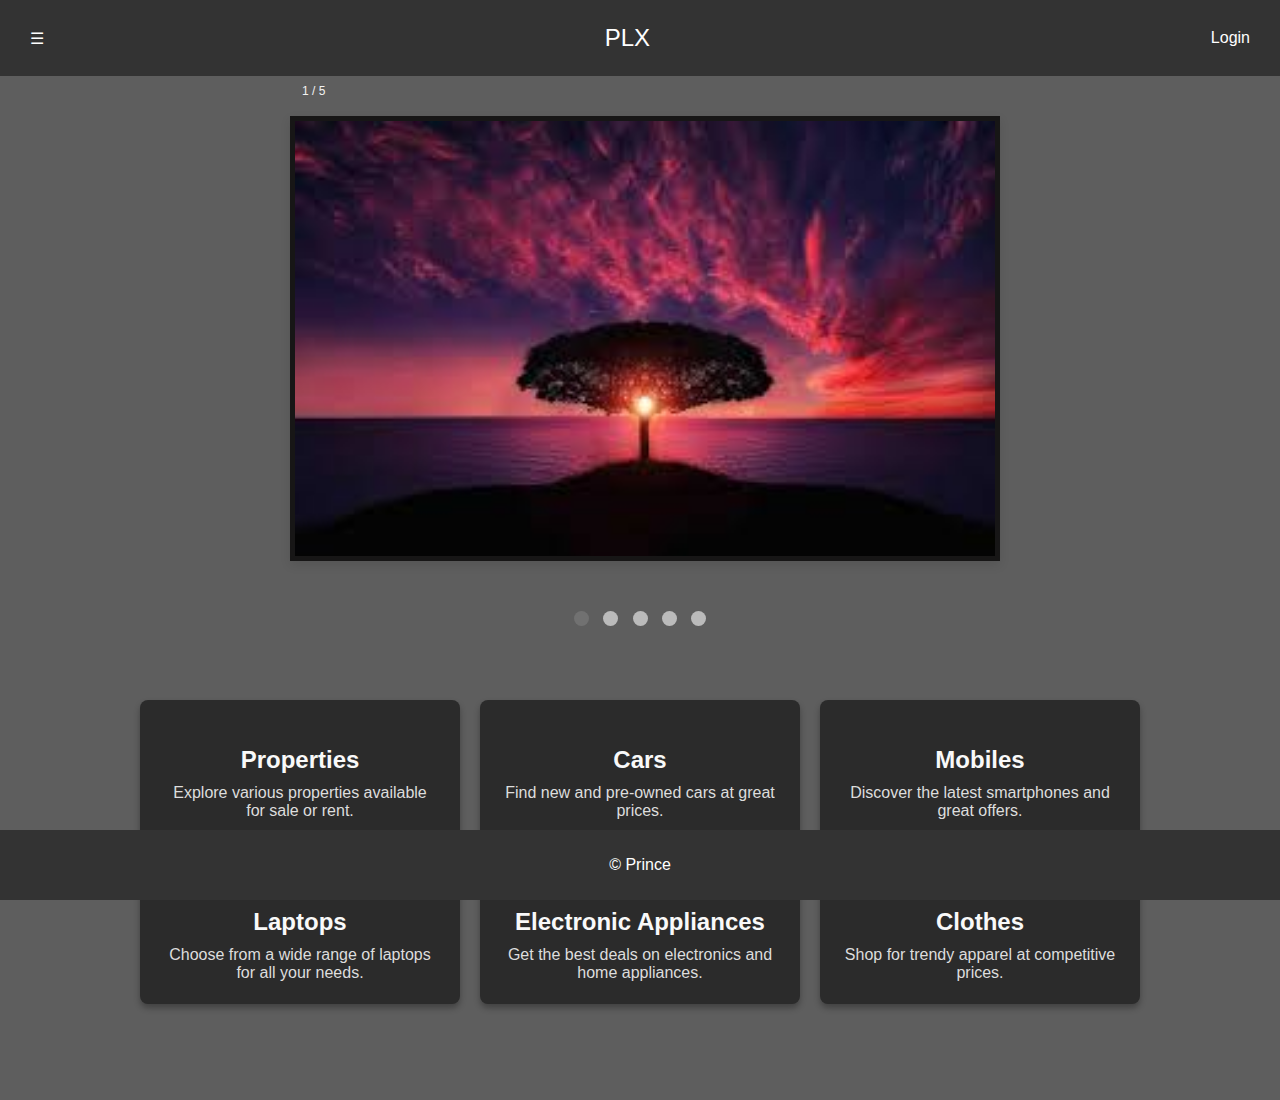
<file: index.html>
<!DOCTYPE html>
<html lang="en">
<head>

    
    <meta charset="UTF-8">
    <meta name="viewport" content="width=device-width, initial-scale=1.0">

    <!-- Gainsight PX Tag-->
  <script type="text/javascript">
  (function(n,t,a,e,co){var i="aptrinsic";n[i]=n[i]||function(){
      (n[i].q=n[i].q||[]).push(arguments)},n[i].p=e;n[i].c=co;
    var r=t.createElement("script");r.async=!0,r.src=a+"?a="+e;
    var c=t.getElementsByTagName("script")[0];c.parentNode.insertBefore(r,c)
  })(window,document,"https://web-sdk.aptrinsic.com/api/aptrinsic.js","AP-L8XOJHBUDE8T-2");
</script>
<!-- Gainsight PX Tag-->
   

    <title>PLX</title>
    <link rel="stylesheet" href="style.css">
    <style>
        /* Add these styles for the slideshow */
        .slideshow-container {
            max-width: 1000px;
            position: relative;
            margin: auto;
            padding: 40px 0;
            
        }
        
        .mySlides {
            display: none;
        }

        img {
            vertical-align: middle;
            width: 100%; /* Ensure the image fills the container */
            height: auto;
            border: 5px solid #171616; /* Frame around each image */
            box-shadow: 0 4px 10px rgba(0, 0, 0, 0.1); /* Shadow effect for depth */
        }

        .numbertext {
            color: #f2f2f2;
            font-size: 12px;
            padding: 8px 12px;
            position: absolute;
            top: 0;
        }

        .dot {
            height: 15px;
            width: 15px;
            margin: 0 5px;
            background-color: #bbb;
            border-radius: 50%;
            display: inline-block;
            transition: background-color 0.6s ease;
        }

        .active {
            background-color: #717171;
        }

        .dot:hover {
            cursor: pointer;
            background-color: #555;
        }

        .fade {
            animation: fade 1.5s;
            width: 70%;
            height: 70%;
        }

        @keyframes fade {
            from {opacity: .4} 
            to {opacity: 1}
        }

        .slideshow-dots {
            text-align: center;
            padding: 10px 0;
        }
         /* General styles with imported font */
         body, h1, h2, h3, p, a, button {
            font-family: 'Poppins', sans-serif;
        }

        .cards-container {
            display: grid;
            grid-template-columns: repeat(3, 1fr); /* 3 cards per row */
            max-width: 1000px;
            margin: 40px auto;
            padding: 20px;
            gap: 20px;
        }

        .card {
            background: #2b2b2b; /* Dark background for the card */
            padding: 20px;
            border-radius: 8px;
            text-align: center;
            border: 2px solid transparent;
            transition: border-color 0.3s ease, box-shadow 0.3s ease;
            box-shadow: 0 4px 6px rgba(0, 0, 0, 0.3);
            position: relative;
            overflow: hidden;
        }
        .card::before {
            content: '';
            position: absolute;
            top: 0;
            left: 0;
            right: 0;
            bottom: 0;
            border-radius: 8px;
            background-image: linear-gradient(45deg, #1f4037, #99f2c8);
            z-index: -1;
            transition: transform 0.5s ease, opacity 0.5s ease;
            opacity: 0;
            transform: scale(1.1);
        }

        .card:hover::before {
            opacity: 1;
            transform: scale(1);
            transition-delay: 0.1s;
        }

        .card-title {
            font-size: 1.5em;
            margin-bottom: 10px;
            color: #f9f9f9; /* Light text color */
        }

        .card p {
            margin: 0;
            color: #ddd; /* Slightly darker text color for body */
        }
        @media screen and (max-width: 768px) {
            .cards-container {
                grid-template-columns: repeat(auto-fit, minmax(200px, 1fr));
            }
        }
    </style>
</head>
<body>
    <nav>
        <div class="menu-icon" id="menu-icon">&#9776;</div>
        <ul id="menu">
            <li><a href="index.html">Home</a></li>
            <li><a href="about.html">About</a></li>
            <li><a href="contact.html">Contact</a></li>
        </ul>
        <div><p style="color: white;font-size: 1.5rem;">PLX</p></div>
        <div class="auth-container">
            <div class="login-btn" id="login-btn">Login</div>
            <span id="user-display" class="hidden"></span>
            <div class="signout-btn hidden" id="signout-btn">Sign Out</div>
        </div>
    </nav>

    <!-- Slideshow container -->
     <center>
    <div class="slideshow-container">
        <div class="mySlides fade">
            <div class="numbertext">1 / 5</div>
            <img src="img1.jpeg">
        </div>

        <div class="mySlides fade">
            <div class="numbertext">2 / 5</div>
            <img src="img2.avif">
        </div>

        <div class="mySlides fade">
            <div class="numbertext">3 / 5</div>
            <img src="img3.jpeg">
        </div>

        <div class="mySlides fade">
            <div class="numbertext">4 / 5</div>
            <img src="img4.jpg">
        </div>

        <div class="mySlides fade">
            <div class="numbertext">5 / 5</div>
            <img src="img5.jpeg">
        </div>
    </div>

    <div class="slideshow-dots">
        <span class="dot"></span> 
        <span class="dot"></span> 
        <span class="dot"></span> 
        <span class="dot"></span> 
        <span class="dot"></span> 
    </div>
    </center>

    <!-- Cards Section -->
    <div class="cards-container">
        <div class="card">
            <h3 class="card-title">Properties</h3>
            <p>Explore various properties available for sale or rent.</p>
        </div>
        <div class="card">
            <h3 class="card-title">Cars</h3>
            <p>Find new and pre-owned cars at great prices.</p>
        </div>
        <div class="card">
            <h3 class="card-title">Mobiles</h3>
            <p>Discover the latest smartphones and great offers.</p>
        </div>
        <div class="card">
            <h3 class="card-title">Laptops</h3>
            <p>Choose from a wide range of laptops for all your needs.</p>
        </div>
        <div class="card">
            <h3 class="card-title">Electronic Appliances</h3>
            <p>Get the best deals on electronics and home appliances.</p>
        </div>
        <div class="card">
            <h3 class="card-title">Clothes</h3>
            <p>Shop for trendy apparel at competitive prices.</p>
        </div>
    </div>
    <br>    <br>
    <footer>
        <p>&copy; Prince</p>
    </footer>

    <script src="script.js"></script>
    <script>
        // Slideshow functionality
        let slideIndex = 0;
        showSlides();

        function showSlides() {
            const slides = document.getElementsByClassName('mySlides');
            const dots = document.getElementsByClassName('dot');
            for (let i = 0; i < slides.length; i++) {
                slides[i].style.display = 'none';  
            }
            slideIndex++;
            if (slideIndex > slides.length) {slideIndex = 1}    
            for (let i = 0; i < dots.length; i++) {
                dots[i].className = dots[i].className.replace(' active', '');
            }
            slides[slideIndex-1].style.display = 'block';  
            dots[slideIndex-1].className += ' active';
            setTimeout(showSlides, 3000); // Change image every 3 seconds
        }
    </script>
</body>
</html>
</file>
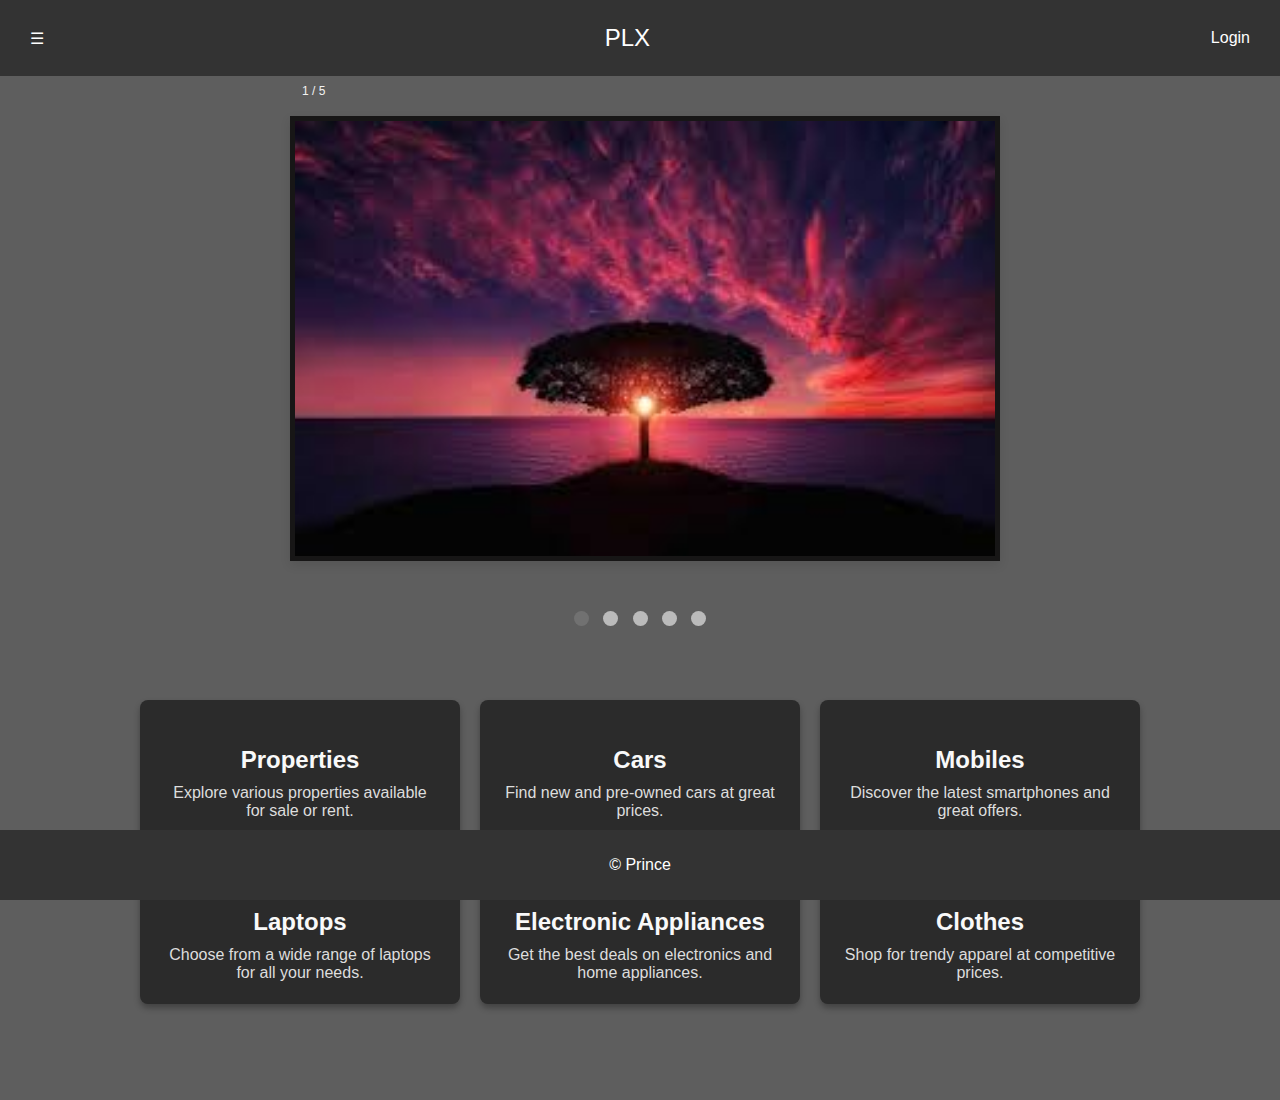
<file: Index.html>
<!DOCTYPE html>
<html lang="en">
<head>

    
    <meta charset="UTF-8">
    <meta name="viewport" content="width=device-width, initial-scale=1.0">

    <!-- Gainsight PX Tag-->
  <script type="text/javascript">
    (function(n,t,a,e,co){var i="aptrinsic";n[i]=n[i]||function(){
        (n[i].q=n[i].q||[]).push(arguments)},n[i].p=e;n[i].c=co;
      var r=t.createElement("script");r.async=!0,r.src=a+"?a="+e;
      var c=t.getElementsByTagName("script")[0];c.parentNode.insertBefore(r,c)
    })(window,document,"https://web-sdk.aptrinsic.com/api/aptrinsic.js","AP-YXISPE4Y7RWZ-2");

    //passing user and account objects:
aptrinsic("identify",
  {
  //User Fields
    "id": "unique-user-id", // Required for logged in app users
    "email": "userEmail@address.com",
    "firstName": "John",
    "lastName": "Smith",
    "signUpDate": 1522697426479, //unix time in ms
    "plan" : "gold", //Custom attributes - please create those custom attributes in Aptrinsic via Account Settings to be tracked.
    "price" : 95.5,
    "userHash": "" // optional transient for HMAC identification
  },
  {
  //Account Fields
    "id":"IBM", //Required
    "name":"International Business Machine",
    "Program": "Platinum" // flat custom attributes
 });
  </script>
  <!-- Gainsight PX Tag-->
   

    <title>PLX</title>
    <link rel="stylesheet" href="style.css">
    <style>
        /* Add these styles for the slideshow */
        .slideshow-container {
            max-width: 1000px;
            position: relative;
            margin: auto;
            padding: 40px 0;
            
        }
        
        .mySlides {
            display: none;
        }

        img {
            vertical-align: middle;
            width: 100%; /* Ensure the image fills the container */
            height: auto;
            border: 5px solid #171616; /* Frame around each image */
            box-shadow: 0 4px 10px rgba(0, 0, 0, 0.1); /* Shadow effect for depth */
        }

        .numbertext {
            color: #f2f2f2;
            font-size: 12px;
            padding: 8px 12px;
            position: absolute;
            top: 0;
        }

        .dot {
            height: 15px;
            width: 15px;
            margin: 0 5px;
            background-color: #bbb;
            border-radius: 50%;
            display: inline-block;
            transition: background-color 0.6s ease;
        }

        .active {
            background-color: #717171;
        }

        .dot:hover {
            cursor: pointer;
            background-color: #555;
        }

        .fade {
            animation: fade 1.5s;
            width: 70%;
            height: 70%;
        }

        @keyframes fade {
            from {opacity: .4} 
            to {opacity: 1}
        }

        .slideshow-dots {
            text-align: center;
            padding: 10px 0;
        }
         /* General styles with imported font */
         body, h1, h2, h3, p, a, button {
            font-family: 'Poppins', sans-serif;
        }

        .cards-container {
            display: grid;
            grid-template-columns: repeat(3, 1fr); /* 3 cards per row */
            max-width: 1000px;
            margin: 40px auto;
            padding: 20px;
            gap: 20px;
        }

        .card {
            background: #2b2b2b; /* Dark background for the card */
            padding: 20px;
            border-radius: 8px;
            text-align: center;
            border: 2px solid transparent;
            transition: border-color 0.3s ease, box-shadow 0.3s ease;
            box-shadow: 0 4px 6px rgba(0, 0, 0, 0.3);
            position: relative;
            overflow: hidden;
        }
        .card::before {
            content: '';
            position: absolute;
            top: 0;
            left: 0;
            right: 0;
            bottom: 0;
            border-radius: 8px;
            background-image: linear-gradient(45deg, #1f4037, #99f2c8);
            z-index: -1;
            transition: transform 0.5s ease, opacity 0.5s ease;
            opacity: 0;
            transform: scale(1.1);
        }

        .card:hover::before {
            opacity: 1;
            transform: scale(1);
            transition-delay: 0.1s;
        }

        .card-title {
            font-size: 1.5em;
            margin-bottom: 10px;
            color: #f9f9f9; /* Light text color */
        }

        .card p {
            margin: 0;
            color: #ddd; /* Slightly darker text color for body */
        }
        @media screen and (max-width: 768px) {
            .cards-container {
                grid-template-columns: repeat(auto-fit, minmax(200px, 1fr));
            }
        }
    </style>
</head>
<body>
    <nav>
        <div class="menu-icon" id="menu-icon">&#9776;</div>
        <ul id="menu">
            <li><a href="index.html">Home</a></li>
            <li><a href="about.html">About</a></li>
            <li><a href="contact.html">Contact</a></li>
        </ul>
        <div><p style="color: white;font-size: 1.5rem;">PLX</p></div>
        <div class="auth-container">
            <div class="login-btn" id="login-btn">Login</div>
            <span id="user-display" class="hidden"></span>
            <div class="signout-btn hidden" id="signout-btn">Sign Out</div>
        </div>
    </nav>

    <!-- Slideshow container -->
     <center>
    <div class="slideshow-container">
        <div class="mySlides fade">
            <div class="numbertext">1 / 5</div>
            <img src="img1.jpeg">
        </div>

        <div class="mySlides fade">
            <div class="numbertext">2 / 5</div>
            <img src="img2.avif">
        </div>

        <div class="mySlides fade">
            <div class="numbertext">3 / 5</div>
            <img src="img3.jpeg">
        </div>

        <div class="mySlides fade">
            <div class="numbertext">4 / 5</div>
            <img src="img4.jpg">
        </div>

        <div class="mySlides fade">
            <div class="numbertext">5 / 5</div>
            <img src="img5.jpeg">
        </div>
    </div>

    <div class="slideshow-dots">
        <span class="dot"></span> 
        <span class="dot"></span> 
        <span class="dot"></span> 
        <span class="dot"></span> 
        <span class="dot"></span> 
    </div>
    </center>

    <!-- Cards Section -->
    <div class="cards-container">
        <div class="card">
            <h3 class="card-title">Properties</h3>
            <p>Explore various properties available for sale or rent.</p>
        </div>
        <div class="card">
            <h3 class="card-title">Cars</h3>
            <p>Find new and pre-owned cars at great prices.</p>
        </div>
        <div class="card">
            <h3 class="card-title">Mobiles</h3>
            <p>Discover the latest smartphones and great offers.</p>
        </div>
        <div class="card">
            <h3 class="card-title">Laptops</h3>
            <p>Choose from a wide range of laptops for all your needs.</p>
        </div>
        <div class="card">
            <h3 class="card-title">Electronic Appliances</h3>
            <p>Get the best deals on electronics and home appliances.</p>
        </div>
        <div class="card">
            <h3 class="card-title">Clothes</h3>
            <p>Shop for trendy apparel at competitive prices.</p>
        </div>
    </div>
    <br>    <br>
    <footer>
        <p>&copy; Prince</p>
    </footer>

    <script src="script.js"></script>
    <script>
        // Slideshow functionality
        let slideIndex = 0;
        showSlides();

        function showSlides() {
            const slides = document.getElementsByClassName('mySlides');
            const dots = document.getElementsByClassName('dot');
            for (let i = 0; i < slides.length; i++) {
                slides[i].style.display = 'none';  
            }
            slideIndex++;
            if (slideIndex > slides.length) {slideIndex = 1}    
            for (let i = 0; i < dots.length; i++) {
                dots[i].className = dots[i].className.replace(' active', '');
            }
            slides[slideIndex-1].style.display = 'block';  
            dots[slideIndex-1].className += ' active';
            setTimeout(showSlides, 3000); // Change image every 3 seconds
        }
    </script>
</body>
</html>
</file>
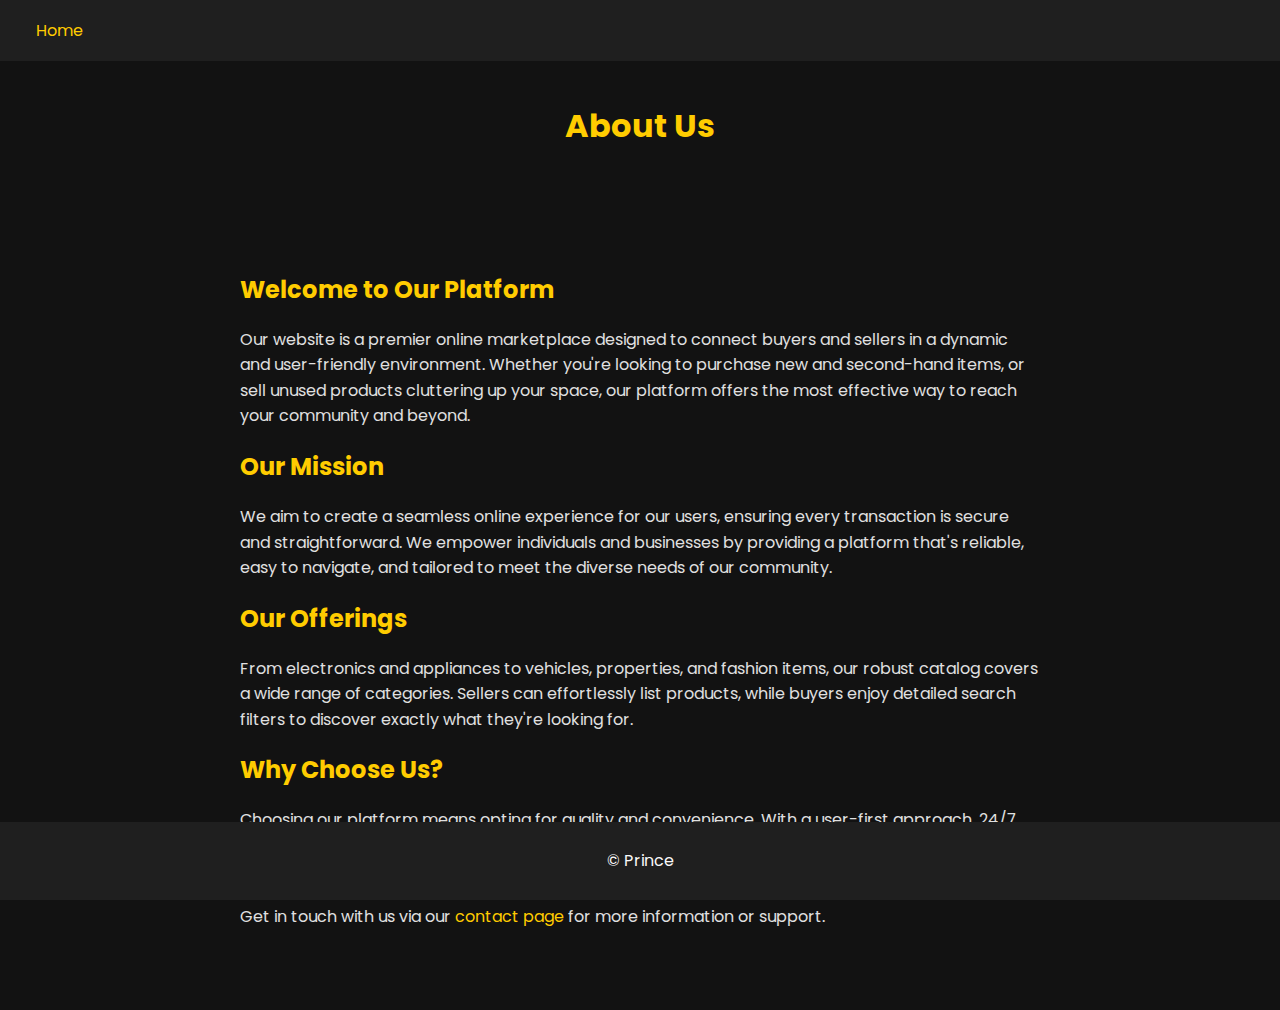
<file: about.html>
<!DOCTYPE html>
<html lang="en">
<head>
    <meta charset="UTF-8">
    <meta name="viewport" content="width=device-width, initial-scale=1.0">
    <title>About Us - Responsive Platform</title>
    <link href="https://fonts.googleapis.com/css2?family=Poppins:wght@400;600&display=swap" rel="stylesheet">
    <style>
        body {
            font-family: 'Poppins', sans-serif;
            background-color: #121212;
            color: #e0e0e0;
            margin: 0;
            padding: 0;
        }

        nav {
            background-color: #1F1F1F;
            padding: 10px 20px;
            display: flex;
            justify-content: flex-start;
            align-items: center;
        }

        nav a {
            color: #ffcc00;
            text-decoration: none;
            margin-right: 15px;
            padding: 8px 16px;
            border-radius: 5px;
        }

        nav a:hover {
            background-color: #333;
            transition: background-color 0.3s ease;
        }
        
        header {
            padding: 20px;
            text-align: center;
            color: #f9f9f9;
        }
        
        main {
            max-width: 800px;
            margin: 40px auto;
            padding: 20px;
        }

        section {
            margin-bottom: 20px;
        }

        h1, h2 {
            color: #ffcc00;
        }

        p {
            line-height: 1.6;
        }

        footer {
            background-color: #1F1F1F;
            color: #f9f9f9;
            text-align: center;
            padding: 10px 0;
            position: fixed;
            width: 100%;
            bottom: 0;
        }

        a {
            color: #ffcc00;
            text-decoration: none;
        }

        a:hover {
            text-decoration: underline;
        }
    </style>
</head>
<body>
    <nav>
        <a href="index.html">Home</a>
    </nav>

    <header>
        <h1>About Us</h1>
    </header>

    <main>
        <section>
            <h2>Welcome to Our Platform</h2>
            <p>Our website is a premier online marketplace designed to connect buyers and sellers in a dynamic and user-friendly environment. Whether you're looking to purchase new and second-hand items, or sell unused products cluttering up your space, our platform offers the most effective way to reach your community and beyond.</p>
        </section>

        <section>
            <h2>Our Mission</h2>
            <p>We aim to create a seamless online experience for our users, ensuring every transaction is secure and straightforward. We empower individuals and businesses by providing a platform that's reliable, easy to navigate, and tailored to meet the diverse needs of our community.</p>
        </section>

        <section>
            <h2>Our Offerings</h2>
            <p>From electronics and appliances to vehicles, properties, and fashion items, our robust catalog covers a wide range of categories. Sellers can effortlessly list products, while buyers enjoy detailed search filters to discover exactly what they're looking for.</p>
        </section>

        <section>
            <h2>Why Choose Us?</h2>
            <p>Choosing our platform means opting for quality and convenience. With a user-first approach, 24/7 support, and an ever-expanding marketplace, we are your one-stop shop for buying and selling online. Join us today to experience online commerce redefined.</p>
        </section>

        <section>
            <p>Get in touch with us via our <a href="#contact">contact page</a> for more information or support.</p>
        </section>
    </main>

    <footer>
        <p>&copy; Prince</p>
    </footer>
</body>
</html>
</file>
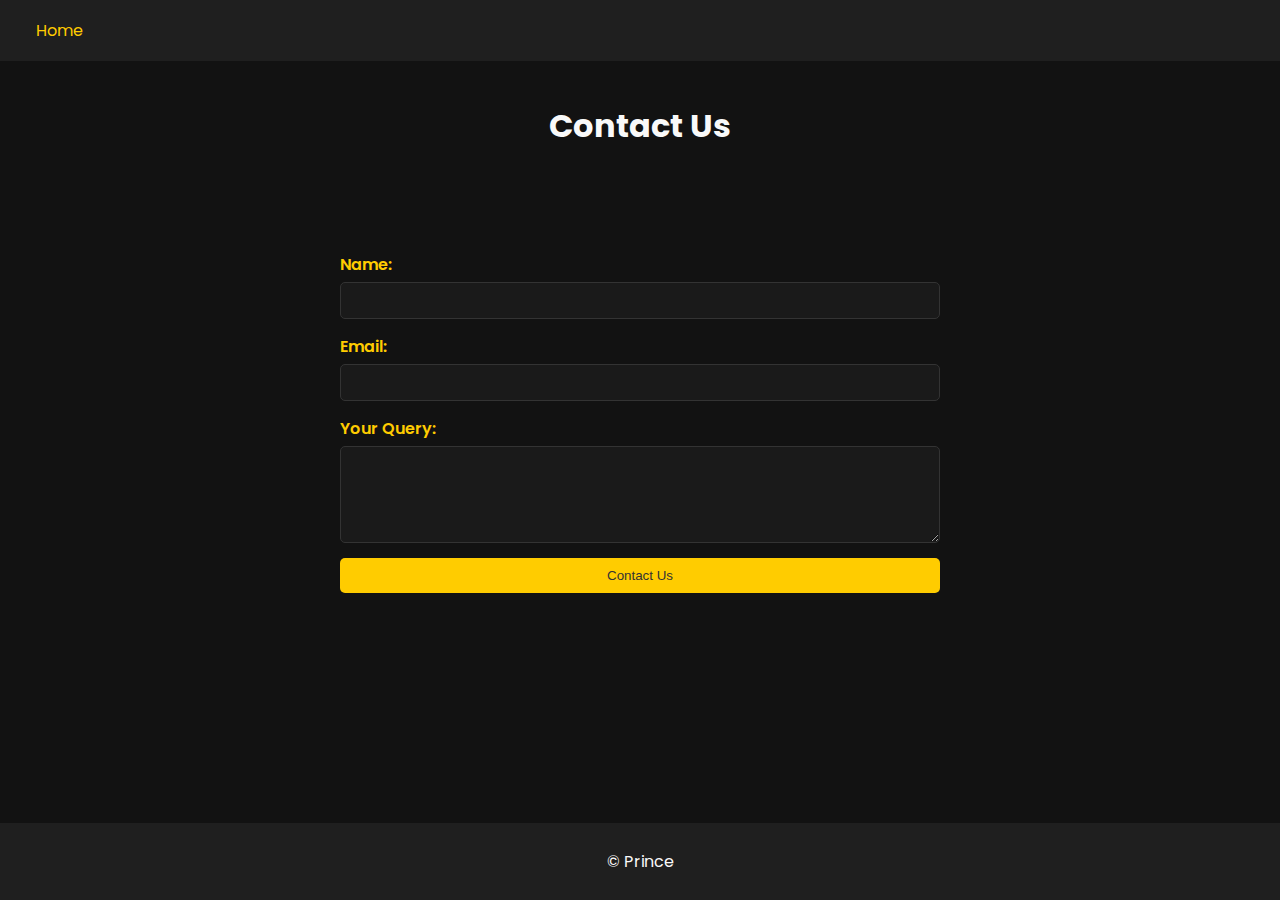
<file: contact.html>
<!DOCTYPE html>
<html lang="en">
<head>
    <!-- Gainsight PX Tag-->
  <script type="text/javascript">
  (function(n,t,a,e,co){var i="aptrinsic";n[i]=n[i]||function(){
      (n[i].q=n[i].q||[]).push(arguments)},n[i].p=e;n[i].c=co;
    var r=t.createElement("script");r.async=!0,r.src=a+"?a="+e;
    var c=t.getElementsByTagName("script")[0];c.parentNode.insertBefore(r,c)
  })(window,document,"https://web-sdk.aptrinsic.com/api/aptrinsic.js","AP-L8XOJHBUDE8T-2");
</script>
<!-- Gainsight PX Tag-->
    <meta charset="UTF-8">
    <meta name="viewport" content="width=device-width, initial-scale=1.0">
    <title>Contact Us - Responsive Platform</title>
    <link href="https://fonts.googleapis.com/css2?family=Poppins:wght@400;600&display=swap" rel="stylesheet">
    <style>
        body {
            font-family: 'Poppins', sans-serif;
            background-color: #121212;
            color: #e0e0e0;
            margin: 0;
            padding: 0;
        }

        nav {
            background-color: #1F1F1F;
            padding: 10px 20px;
            display: flex;
            justify-content: flex-start;
            align-items: center;
        }

        nav a {
            color: #ffcc00;
            text-decoration: none;
            margin-right: 15px;
            padding: 8px 16px;
            border-radius: 5px;
        }

        nav a:hover {
            background-color: #333;
            transition: background-color 0.3s ease;
        }
        
        header {
            padding: 20px;
            text-align: center;
            color: #f9f9f9;
        }

        main {
            max-width: 600px;
            margin: 40px auto;
            padding: 20px;
        }

        form {
            display: flex;
            flex-direction: column;
        }

        label {
            margin-bottom: 5px;
            font-weight: 600;
            color: #ffcc00;
        }

        input, textarea {
            margin-bottom: 15px;
            padding: 10px;
            border: 1px solid #333;
            border-radius: 5px;
            background-color: #1a1a1a;
            color: #e0e0e0;
        }

        button {
            padding: 10px 15px;
            background-color: #ffcc00;
            color: #333;
            border: none;
            border-radius: 5px;
            cursor: pointer;
            transition: background-color 0.3s ease;
        }

        button:hover {
            background-color: #e6b800;
        }

        footer {
            background-color: #1F1F1F;
            color: #f9f9f9;
            text-align: center;
            padding: 10px 0;
            position: fixed;
            width: 100%;
            bottom: 0;
        }
    </style>
</head>
<body>
    <nav>
        <a href="index.html">Home</a>
    </nav>

    <header>
        <h1>Contact Us</h1>
    </header>

    <main>
        <form id="contact-form">
            <label for="name">Name:</label>
            <input type="text" id="name" name="name" required>

            <label for="email">Email:</label>
            <input type="email" id="email" name="email" required>

            <label for="query">Your Query:</label>
            <textarea id="query" name="query" rows="5" required></textarea>

            <button type="button" onclick="submitForm()">Contact Us</button>
        </form>
    </main>

    <footer>
        <p>&copy; Prince</p>
    </footer>

    <script>
        function submitForm() {
            alert('Thank you for contacting us!');
            window.location.href = 'index.html';
        }
    </script>
</body>
</html>
</file>
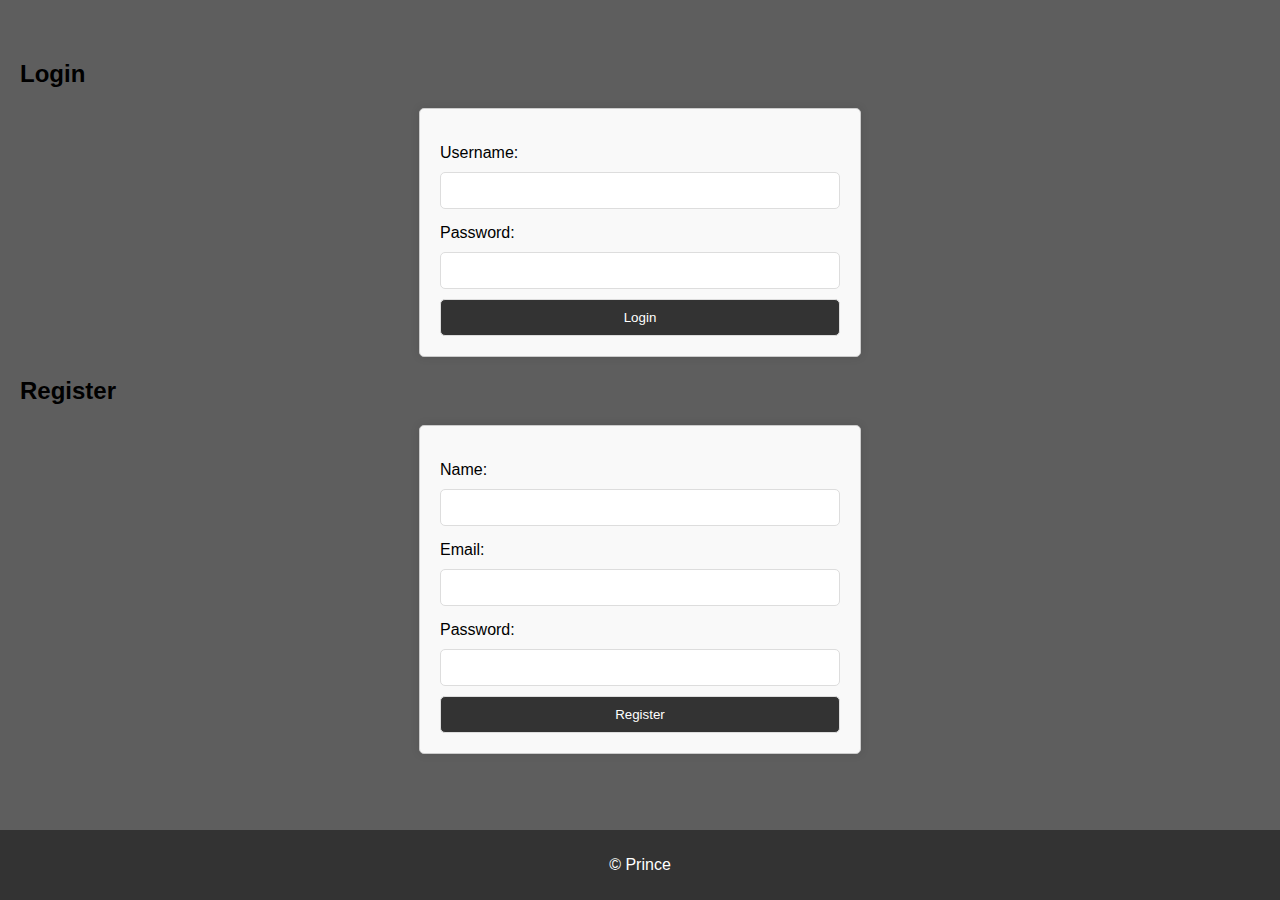
<file: login.html>
<!DOCTYPE html>
<html lang="en">
<head>
    <!-- Gainsight PX Tag-->
  <script type="text/javascript">
  (function(n,t,a,e,co){var i="aptrinsic";n[i]=n[i]||function(){
      (n[i].q=n[i].q||[]).push(arguments)},n[i].p=e;n[i].c=co;
    var r=t.createElement("script");r.async=!0,r.src=a+"?a="+e;
    var c=t.getElementsByTagName("script")[0];c.parentNode.insertBefore(r,c)
  })(window,document,"https://web-sdk.aptrinsic.com/api/aptrinsic.js","AP-L8XOJHBUDE8T-2");
</script>
<!-- Gainsight PX Tag-->
    <meta charset="UTF-8">
    <meta name="viewport" content="width=device-width, initial-scale=1.0">
    <title>Login</title>
    <link rel="stylesheet" href="style.css">
</head>
<body>
    <main>
        <h2>Login</h2>
        <form id="login-form" class="form-container">
            <label for="username">Username:</label>
            <input type="text" id="username" name="username" required>
            <label for="password">Password:</label>
            <input type="password" id="password" name="password" required>
            <button type="submit">Login</button>
        </form>
        <h2>Register</h2>
        <form id="register-form" class="form-container">
            <label for="reg-name">Name:</label>
            <input type="text" id="reg-name" name="reg-name" required>
            <label for="reg-email">Email:</label>
            <input type="email" id="reg-email" name="reg-email" required>
            <label for="reg-password">Password:</label>
            <input type="password" id="reg-password" name="reg-password" required>
            <button type="button" id="register-btn">Register</button>
        </form>
    </main>
    <footer>
        <p>&copy; Prince</p>
    </footer>
    <script src="script.js"></script>
</body>
</html>
</file>
<file: style.css>
body {
    font-family: Arial, sans-serif;
    margin: 0;
    padding: 0;
    background-color: #5e5e5e;
}

nav {
    background-color: #333;
    display: flex;
    align-items: center;
    justify-content: space-between;
    padding: 0 15px;
    position: relative;
}

.menu-icon {
    color: white;
    padding: 15px;
    cursor: pointer;
    display: block;
}

nav ul {
    list-style-type: none;
    padding: 0;
    margin: 0;
    position: absolute;
    left: -100%;
    top: 50px;
    background-color: #333;
    width: 200px;
    height: calc(100vh - 50px);
    transition: left 0.3s ease;
    flex-direction: column;
}

nav ul.show {
    left: 0;
}

nav ul li {
    margin: 0;
}

nav ul li a {
    color: white;
    text-decoration: none;
    display: block;
    padding: 15px 20px;
}

.auth-container {
    display: flex;
    align-items: center;
}

.login-btn, .signout-btn {
    color: white;
    padding: 15px;
    cursor: pointer;
    transition: background-color 0.3s ease;
}

.login-btn:hover, .signout-btn:hover {
    background-color: #555;
}

.hidden {
    display: none;
}

main {
    padding: 40px 20px;
    padding-bottom: 60px;
    box-sizing: border-box;
}

footer {
    background-color: #333;
    color: white;
    text-align: center;
    padding: 10px 0;
    position: fixed;
    width: 100%;
    bottom: 0;
}

form {
    max-width: 400px;
    margin: 0 auto 20px;
    padding: 20px;
    border: 1px solid #ccc;
    border-radius: 5px;
    box-shadow: 0 0 10px rgba(0, 0, 0, 0.1);
    background-color: #f9f9f9;
    transition: box-shadow 0.3s ease;
}

form:hover {
    box-shadow: 0 0 15px rgba(0, 0, 0, 0.2);
}

.form-container label {
    display: block;
    margin-top: 15px;
}

input, button {
    width: 100%;
    padding: 10px;
    margin-top: 10px;
    box-sizing: border-box;
    border: 1px solid #ddd;
    border-radius: 5px;
}

button {
    background-color: #333;
    color: white;
    cursor: pointer;
    transition: background-color 0.3s ease;
}

button:hover {
    background-color: #555;
}
</file>
